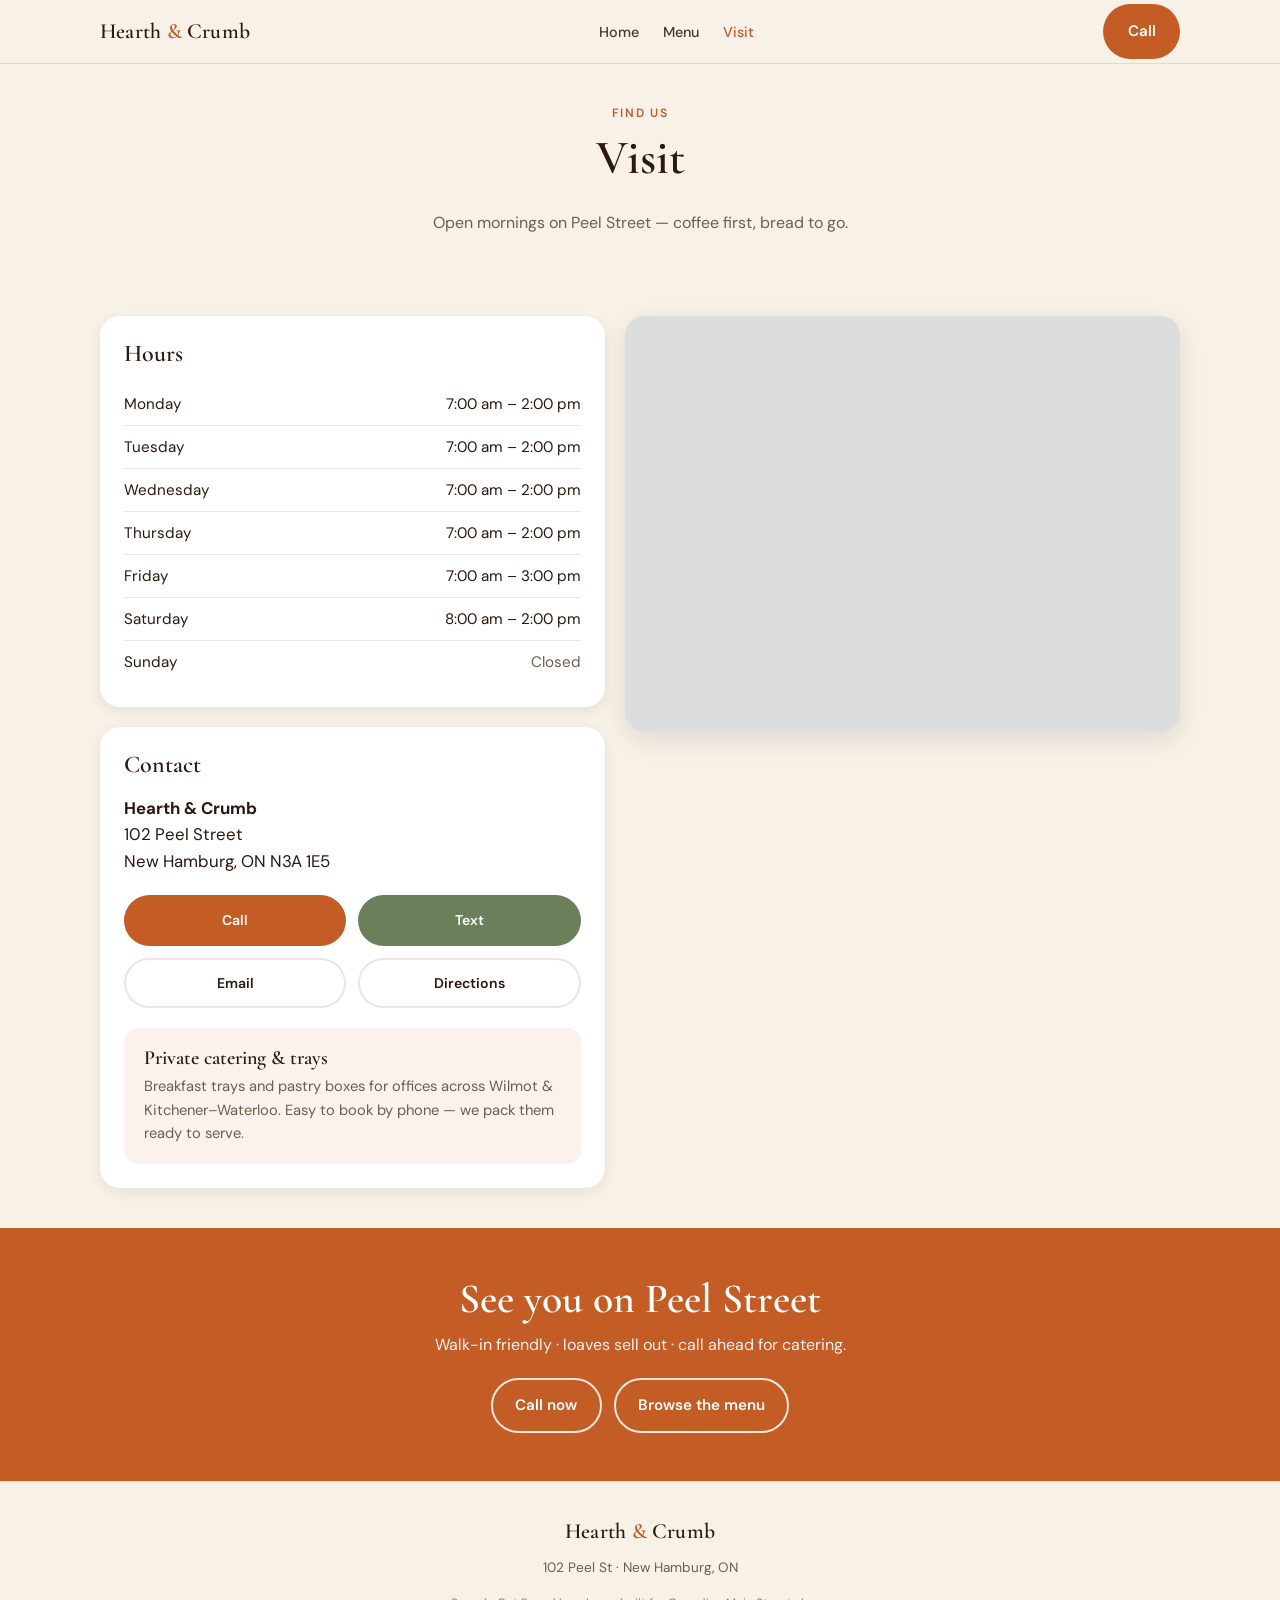
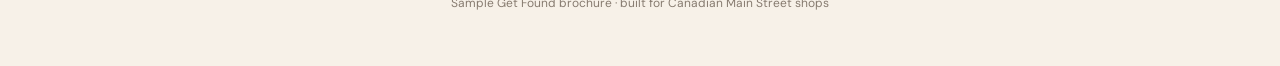
<file: visit.html>
<!DOCTYPE html>
<html lang="en">
<head>
  <meta charset="utf-8">
  <meta name="viewport" content="width=device-width, initial-scale=1">
  <title>Visit — Hours, Map &amp; Contact · Hearth &amp; Crumb New Hamburg</title>
  <meta name="description" content="Visit Hearth &amp; Crumb at 102 Peel St, New Hamburg. Hours Mon–Sat, call, directions &amp; catering inquiries.">
  <link rel="preconnect" href="https://fonts.googleapis.com">
  <link rel="preconnect" href="https://fonts.gstatic.com" crossorigin>
  <link href="https://fonts.googleapis.com/css2?family=Cormorant+Garamond:wght@500;600;700&family=DM+Sans:wght@400;500;600;700&display=swap" rel="stylesheet">
  <link rel="stylesheet" href="styles.css">
</head>
<body>
  <header class="site-nav">
    <div class="nav-inner">
      <a class="logo" href="index.html">Hearth <span>&amp;</span> Crumb</a>
      <nav aria-label="Primary">
        <ul class="nav-links">
          <li><a href="index.html">Home</a></li>
          <li><a href="menu.html">Menu</a></li>
          <li><a href="visit.html" aria-current="page">Visit</a></li>
        </ul>
      </nav>
      <a class="btn btn-primary nav-cta" href="tel:+15195550100">Call</a>
      <button class="nav-toggle" type="button" aria-expanded="false" aria-controls="nav-drawer" aria-label="Open menu">
        <span></span>
      </button>
    </div>
    <div class="nav-drawer" id="nav-drawer" hidden>
      <ul>
        <li><a href="index.html">Home</a></li>
        <li><a href="menu.html">Menu</a></li>
        <li><a href="visit.html" aria-current="page">Visit</a></li>
      </ul>
      <a class="btn btn-primary" href="tel:+15195550100" style="width:100%">Call us</a>
    </div>
  </header>

  <main>
    <header class="page-hero wrap">
      <p class="eyebrow">Find us</p>
      <h1>Visit</h1>
      <p class="muted">Open mornings on Peel Street — coffee first, bread to go.</p>
    </header>

    <div class="wrap section-tight">
      <div class="visit-grid">
        <div>
          <section class="info-card" aria-labelledby="hours-heading">
            <h2 id="hours-heading">Hours</h2>
            <ul class="hours">
              <li><span>Monday</span><span>7:00 am – 2:00 pm</span></li>
              <li><span>Tuesday</span><span>7:00 am – 2:00 pm</span></li>
              <li><span>Wednesday</span><span>7:00 am – 2:00 pm</span></li>
              <li><span>Thursday</span><span>7:00 am – 2:00 pm</span></li>
              <li><span>Friday</span><span>7:00 am – 3:00 pm</span></li>
              <li><span>Saturday</span><span>8:00 am – 2:00 pm</span></li>
              <li><span>Sunday</span><span class="closed">Closed</span></li>
            </ul>
          </section>

          <section class="info-card" style="margin-top:1.25rem" aria-labelledby="contact-heading">
            <h2 id="contact-heading">Contact</h2>
            <p class="address">
              <strong>Hearth &amp; Crumb</strong><br>
              102 Peel Street<br>
              New Hamburg, ON N3A 1E5
            </p>
            <div class="contact-actions">
              <a class="btn btn-primary" href="tel:+15195550100">Call</a>
              <a class="btn btn-sage" href="sms:+15195550100">Text</a>
              <a class="btn btn-outline" href="mailto:hello@hearthandcrumb.demo">Email</a>
              <a class="btn btn-outline" href="https://maps.google.com/?q=102+Peel+St+New+Hamburg+ON" target="_blank" rel="noopener">Directions</a>
            </div>
            <div class="note-soft">
              <h3>Private catering &amp; trays</h3>
              <p class="muted" style="margin:0;font-size:0.92rem">Breakfast trays and pastry boxes for offices across Wilmot &amp; Kitchener–Waterloo. Easy to book by phone — we pack them ready to serve.</p>
            </div>
          </section>
        </div>

        <section class="map-wrap" aria-label="Map of Hearth and Crumb on Peel Street, New Hamburg">
          <iframe
            title="Google Map — Peel Street, New Hamburg"
            src="https://maps.google.com/maps?q=102%20Peel%20Street%20New%20Hamburg%20ON&t=&z=15&ie=UTF8&iwloc=&output=embed"
            loading="lazy"
            referrerpolicy="no-referrer-when-downgrade"
            allowfullscreen></iframe>
        </section>
      </div>
    </div>

    <section class="cta-band">
      <div class="wrap">
        <h2>See you on Peel Street</h2>
        <p>Walk-in friendly · loaves sell out · call ahead for catering.</p>
        <div class="btn-row" style="justify-content:center">
          <a class="btn btn-secondary" href="tel:+15195550100">Call now</a>
          <a class="btn btn-secondary" href="menu.html">Browse the menu</a>
        </div>
      </div>
    </section>
  </main>

  <footer class="site-footer">
    <div class="wrap">
      <a class="logo" href="index.html">Hearth <span>&amp;</span> Crumb</a>
      <p>102 Peel St · New Hamburg, ON</p>
      <p class="footer-note">Sample Get Found brochure · built for Canadian Main Street shops</p>
    </div>
  </footer>

  <script src="script.js"></script>
</body>
</html>
</file>
<file: styles.css>
/* Hearth & Crumb — shared design system */
:root {
  --espresso: #2C1810;
  --cream: #F7F1E8;
  --terracotta: #C45C26;
  --terracotta-dark: #A34A1C;
  --sage: #6B7F5A;
  --sage-dark: #556648;
  --white: #fff;
  --muted: #6B5E52;
  --line: rgba(44, 24, 16, 0.1);
  --shadow: 0 8px 28px rgba(44, 24, 16, 0.1);
  --shadow-sm: 0 4px 14px rgba(44, 24, 16, 0.08);
  --radius: 20px;
  --radius-sm: 14px;
  --nav-h: 64px;
  --font-display: "Cormorant Garamond", Georgia, serif;
  --font-body: "DM Sans", system-ui, sans-serif;
  --max: 1080px;
}
*, *::before, *::after { box-sizing: border-box; }
html { scroll-behavior: smooth; }
body {
  margin: 0;
  font-family: var(--font-body);
  color: var(--espresso);
  background: var(--cream);
  line-height: 1.6;
  font-size: 16px;
  -webkit-font-smoothing: antialiased;
}
img { max-width: 100%; display: block; height: auto; }
a { color: inherit; text-decoration: none; }
h1, h2, h3, h4 {
  font-family: var(--font-display);
  font-weight: 600;
  line-height: 1.15;
  margin: 0 0 0.5em;
}
p { margin: 0 0 1em; }
.muted { color: var(--muted); }
.wrap { width: min(100% - 2rem, var(--max)); margin-inline: auto; }

/* Nav */
.site-nav {
  position: sticky; top: 0; z-index: 100; height: var(--nav-h);
  display: flex; align-items: center;
  background: rgba(247, 241, 232, 0.85);
  backdrop-filter: blur(14px); -webkit-backdrop-filter: blur(14px);
  border-bottom: 1px solid var(--line);
}
.nav-inner {
  width: min(100% - 1.5rem, var(--max)); margin-inline: auto;
  display: flex; align-items: center; justify-content: space-between; gap: 1rem;
}
.logo {
  font-family: var(--font-display); font-size: 1.35rem; font-weight: 600;
  letter-spacing: 0.01em; white-space: nowrap;
}
.logo span { color: var(--terracotta); }
.nav-links {
  display: none; align-items: center; gap: 1.5rem;
  list-style: none; margin: 0; padding: 0;
}
.nav-links a { font-size: 0.9rem; font-weight: 500; opacity: 0.85; }
.nav-links a:hover, .nav-links a[aria-current="page"] { opacity: 1; color: var(--terracotta); }
.nav-cta { display: none; }
.nav-toggle {
  width: 42px; height: 42px; border: 1px solid var(--line); border-radius: 12px;
  background: var(--white); display: grid; place-items: center; cursor: pointer; padding: 0;
}
.nav-toggle span {
  display: block; width: 18px; height: 2px; background: var(--espresso); position: relative;
}
.nav-toggle span::before, .nav-toggle span::after {
  content: ""; position: absolute; left: 0; width: 18px; height: 2px; background: var(--espresso);
}
.nav-toggle span::before { top: -6px; }
.nav-toggle span::after { top: 6px; }
.nav-drawer {
  display: none; position: absolute; top: var(--nav-h); left: 0; right: 0;
  background: rgba(247, 241, 232, 0.97); backdrop-filter: blur(14px);
  border-bottom: 1px solid var(--line); padding: 1rem 1.5rem 1.5rem;
}
.nav-drawer.is-open { display: block; }
.nav-drawer ul { list-style: none; margin: 0 0 1rem; padding: 0; }
.nav-drawer li { margin-bottom: 0.75rem; }
.nav-drawer a { font-weight: 500; font-size: 1.05rem; }
@media (min-width: 768px) {
  .nav-links, .nav-cta { display: flex; }
  .nav-toggle, .nav-drawer { display: none !important; }
}

/* Buttons */
.btn {
  display: inline-flex; align-items: center; justify-content: center; gap: 0.4rem;
  padding: 0.85rem 1.4rem; border-radius: 999px;
  font-family: var(--font-body); font-weight: 600; font-size: 0.95rem;
  border: 2px solid transparent; cursor: pointer; text-align: center;
  transition: transform 0.15s ease, background 0.15s ease, color 0.15s ease;
}
.btn:active { transform: scale(0.98); }
.btn-primary { background: var(--terracotta); color: var(--white); }
.btn-primary:hover { background: var(--terracotta-dark); }
.btn-secondary { background: transparent; color: var(--white); border-color: rgba(255,255,255,0.7); }
.btn-secondary:hover { background: rgba(255,255,255,0.12); }
.btn-outline { background: var(--white); color: var(--espresso); border-color: var(--line); }
.btn-outline:hover { border-color: var(--terracotta); color: var(--terracotta); }
.btn-sage { background: var(--sage); color: var(--white); }
.btn-sage:hover { background: var(--sage-dark); }
.btn-row { display: flex; flex-wrap: wrap; gap: 0.75rem; }

/* Hero */
.hero {
  position: relative; min-height: min(78vh, 640px);
  display: grid; align-items: end; color: var(--white); overflow: hidden;
}
.hero-img { position: absolute; inset: 0; width: 100%; height: 100%; object-fit: cover; }
.hero-overlay {
  position: absolute; inset: 0;
  background: linear-gradient(180deg, rgba(44,24,16,0.25) 0%, rgba(44,24,16,0.72) 100%);
}
.hero-content { position: relative; z-index: 1; padding: 3rem 0 3.5rem; }
.hero-eyebrow {
  display: inline-block; font-size: 0.75rem; letter-spacing: 0.12em;
  text-transform: uppercase; opacity: 0.9; margin-bottom: 0.75rem;
}
.hero h1 { font-size: clamp(2.4rem, 8vw, 3.6rem); margin-bottom: 0.6rem; max-width: 14ch; }
.hero-sub { font-size: 1.05rem; opacity: 0.92; max-width: 34ch; margin-bottom: 1.5rem; }

/* Trust */
.trust { background: var(--white); border-bottom: 1px solid var(--line); padding: 1rem 0; }
.trust-list {
  display: flex; flex-wrap: wrap; justify-content: center; gap: 0.5rem 1.5rem;
  list-style: none; margin: 0; padding: 0; font-size: 0.88rem; font-weight: 500; color: var(--muted);
}
.trust-list li::before { content: "·"; margin-right: 0.5rem; color: var(--terracotta); }
.trust-list li:first-child::before { content: none; margin: 0; }

/* Sections */
.section { padding: 3.5rem 0; }
.section-tight { padding: 2.5rem 0; }
.section-head { text-align: center; max-width: 36rem; margin: 0 auto 2rem; }
.section-head h2 { font-size: clamp(1.9rem, 5vw, 2.5rem); margin-bottom: 0.4rem; }
.eyebrow {
  font-size: 0.75rem; letter-spacing: 0.14em; text-transform: uppercase;
  color: var(--terracotta); font-weight: 600; margin-bottom: 0.5rem;
}

/* Cards */
.card-grid { display: grid; gap: 1.25rem; }
@media (min-width: 640px) { .card-grid { grid-template-columns: repeat(3, 1fr); } }
.card {
  background: var(--white); border-radius: var(--radius); overflow: hidden;
  box-shadow: var(--shadow-sm); display: flex; flex-direction: column;
}
.card-img { aspect-ratio: 4 / 3; object-fit: cover; width: 100%; }
.card-body { padding: 1.25rem 1.35rem 1.5rem; }
.card-body h3 { font-size: 1.45rem; margin-bottom: 0.35rem; }
.card-body p { font-size: 0.95rem; color: var(--muted); margin-bottom: 0; }

/* Story */
.story { display: grid; gap: 1.5rem; align-items: center; }
@media (min-width: 768px) { .story { grid-template-columns: 1.05fr 1fr; gap: 2.5rem; } }
.story-img {
  border-radius: var(--radius); aspect-ratio: 5 / 4; object-fit: cover;
  width: 100%; box-shadow: var(--shadow);
}
.story-copy h2 { font-size: clamp(1.8rem, 4vw, 2.3rem); }

/* CTA band */
.cta-band { background: var(--terracotta); color: var(--white); padding: 3rem 0; text-align: center; }
.cta-band h2 { font-size: clamp(1.9rem, 5vw, 2.6rem); margin-bottom: 0.5rem; }
.cta-band p { opacity: 0.92; margin-bottom: 1.25rem; }
.cta-band .btn-secondary { border-color: rgba(255,255,255,0.85); }

/* Menu */
.page-hero { padding: 2.5rem 0 1.5rem; text-align: center; }
.page-hero h1 { font-size: clamp(2.2rem, 6vw, 3rem); }
.menu-note {
  background: var(--white); border-radius: var(--radius-sm); padding: 1rem 1.25rem;
  box-shadow: var(--shadow-sm); font-size: 0.95rem; margin-bottom: 2rem;
  border-left: 4px solid var(--sage);
}
.menu-cat { margin-bottom: 2.25rem; }
.menu-cat h2 {
  font-size: 1.7rem; margin-bottom: 1rem; padding-bottom: 0.4rem; border-bottom: 1px solid var(--line);
}
.menu-grid { display: grid; gap: 1rem; }
@media (min-width: 560px) { .menu-grid { grid-template-columns: repeat(2, 1fr); } }
.menu-item {
  display: grid; grid-template-columns: 72px 1fr auto; gap: 0.85rem; align-items: center;
  background: var(--white); border-radius: var(--radius-sm); padding: 0.75rem; box-shadow: var(--shadow-sm);
}
.menu-item img { width: 72px; height: 72px; border-radius: 12px; object-fit: cover; }
.menu-item h3 { font-size: 1.15rem; margin: 0 0 0.15rem; }
.menu-item p { font-size: 0.82rem; color: var(--muted); margin: 0; }
.price { font-weight: 700; font-size: 0.95rem; color: var(--terracotta); white-space: nowrap; }
.chip-row { display: flex; flex-wrap: wrap; gap: 0.5rem; margin-top: 0.75rem; }
.chip {
  background: rgba(107, 127, 90, 0.12); color: var(--sage-dark);
  font-size: 0.75rem; font-weight: 600; padding: 0.3rem 0.7rem; border-radius: 999px;
}

/* Visit */
.visit-grid { display: grid; gap: 1.25rem; }
@media (min-width: 768px) { .visit-grid { grid-template-columns: 1fr 1.1fr; } }
.info-card {
  background: var(--white); border-radius: var(--radius); padding: 1.5rem; box-shadow: var(--shadow-sm);
}
.info-card h2 { font-size: 1.5rem; margin-bottom: 1rem; }
.hours { list-style: none; margin: 0; padding: 0; }
.hours li {
  display: flex; justify-content: space-between; padding: 0.55rem 0;
  border-bottom: 1px solid var(--line); font-size: 0.95rem;
}
.hours li:last-child { border-bottom: 0; }
.hours .closed { color: var(--muted); }
.address { font-size: 1.05rem; margin-bottom: 1.25rem; }
.map-wrap {
  border-radius: var(--radius); overflow: hidden; box-shadow: var(--shadow);
  aspect-ratio: 4 / 3; background: #ddd;
}
.map-wrap iframe { width: 100%; height: 100%; border: 0; display: block; }
.contact-actions { display: grid; grid-template-columns: 1fr 1fr; gap: 0.75rem; margin-top: 1.25rem; }
.contact-actions .btn { width: 100%; padding: 0.75rem 0.5rem; font-size: 0.88rem; }
.note-soft {
  background: rgba(196, 92, 38, 0.08); border-radius: var(--radius-sm);
  padding: 1.15rem 1.25rem; margin-top: 1.25rem;
}
.note-soft h3 { font-size: 1.25rem; margin-bottom: 0.35rem; }

/* Mobile bar */
.mobile-bar {
  position: fixed; bottom: 0; left: 0; right: 0; z-index: 90;
  display: grid; grid-template-columns: 1fr 1fr; gap: 0.5rem;
  padding: 0.65rem 0.85rem calc(0.65rem + env(safe-area-inset-bottom));
  background: rgba(247, 241, 232, 0.94); backdrop-filter: blur(12px);
  border-top: 1px solid var(--line);
}
.mobile-bar .btn { width: 100%; }
body.has-mobile-bar { padding-bottom: 5.5rem; }
@media (min-width: 768px) {
  .mobile-bar { display: none; }
  body.has-mobile-bar { padding-bottom: 0; }
}

/* Footer */
.site-footer {
  padding: 2rem 0 2.5rem; text-align: center; border-top: 1px solid var(--line);
  color: var(--muted); font-size: 0.85rem;
}
.site-footer .logo { display: inline-block; margin-bottom: 0.5rem; color: var(--espresso); }
.footer-note { margin-top: 1rem; font-size: 0.75rem; opacity: 0.8; max-width: 28rem; margin-inline: auto; }
.demo-switch { margin-top: 0.7rem; font-size: 0.75rem; letter-spacing: 0.06em; }
.demo-switch a { text-decoration: underline; text-underline-offset: 3px; opacity: 0.85; }
.demo-switch a:hover { opacity: 1; color: var(--terracotta); }
</file>
